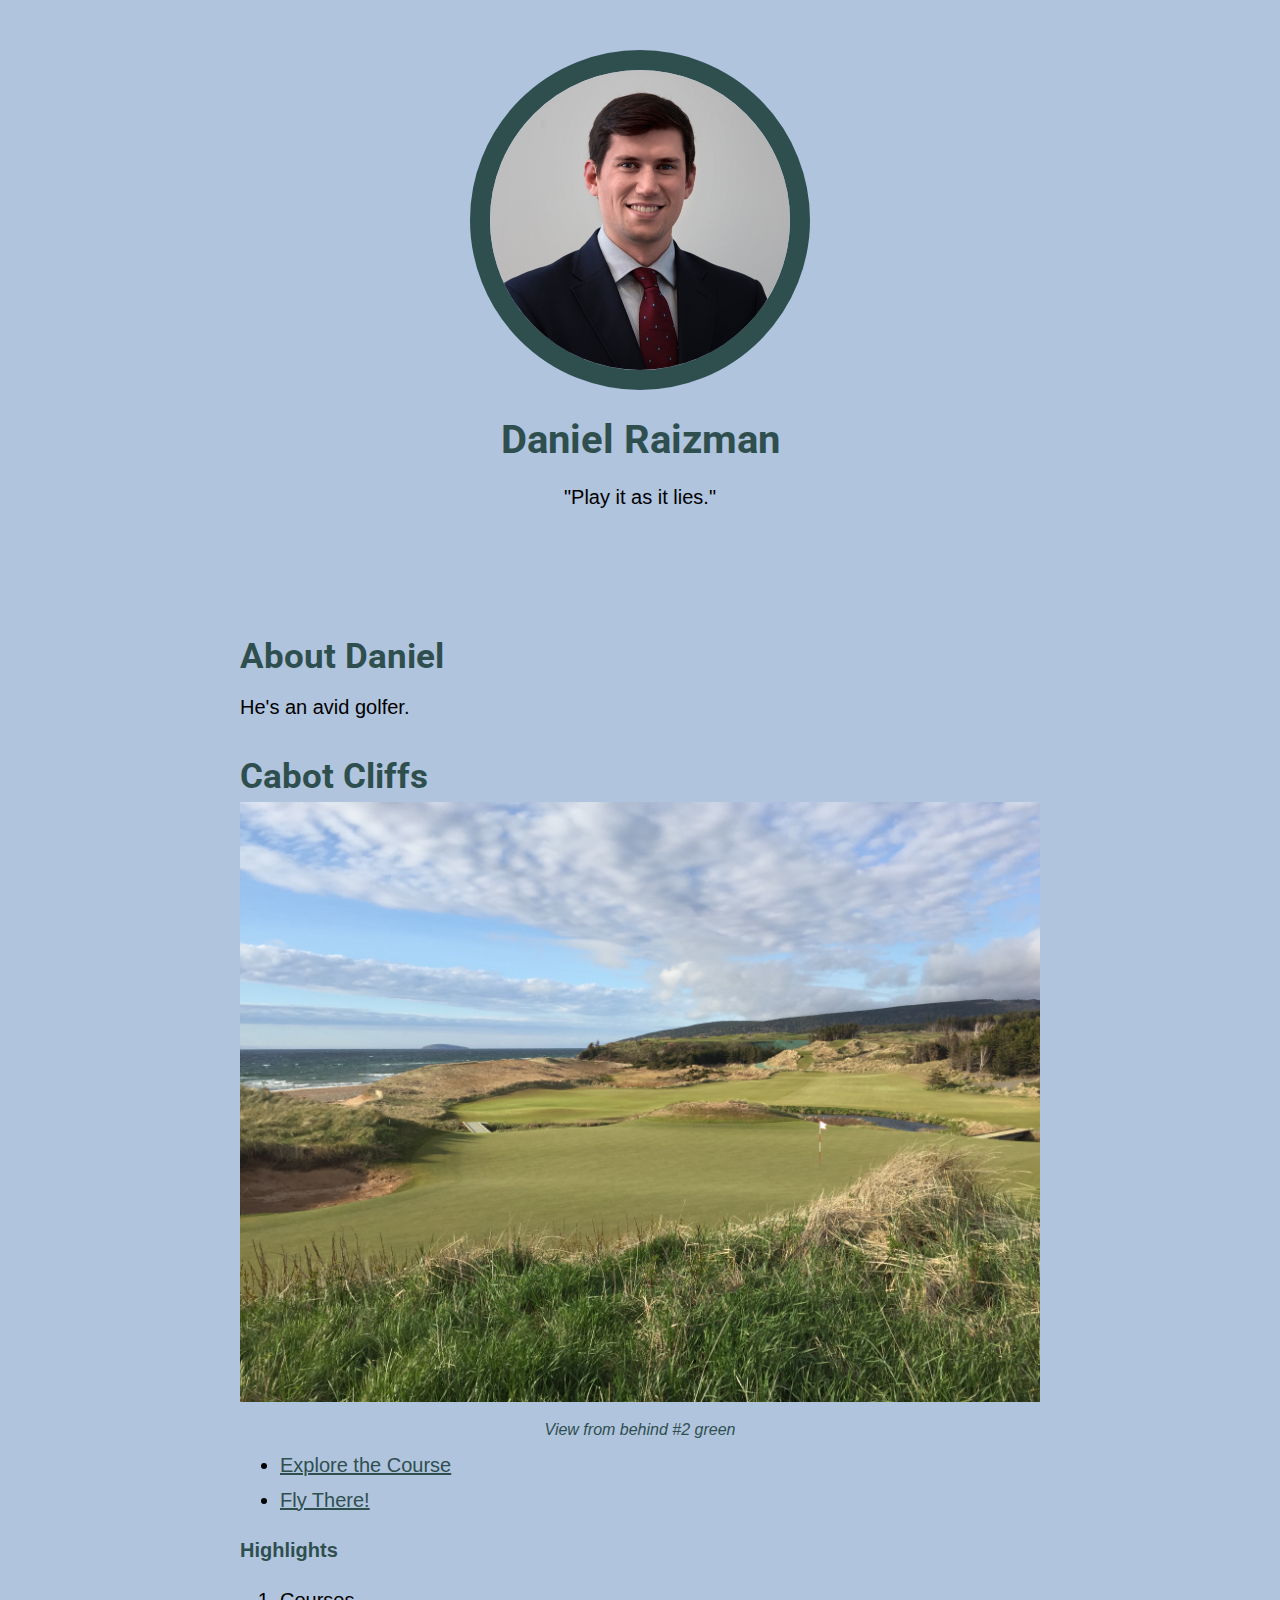
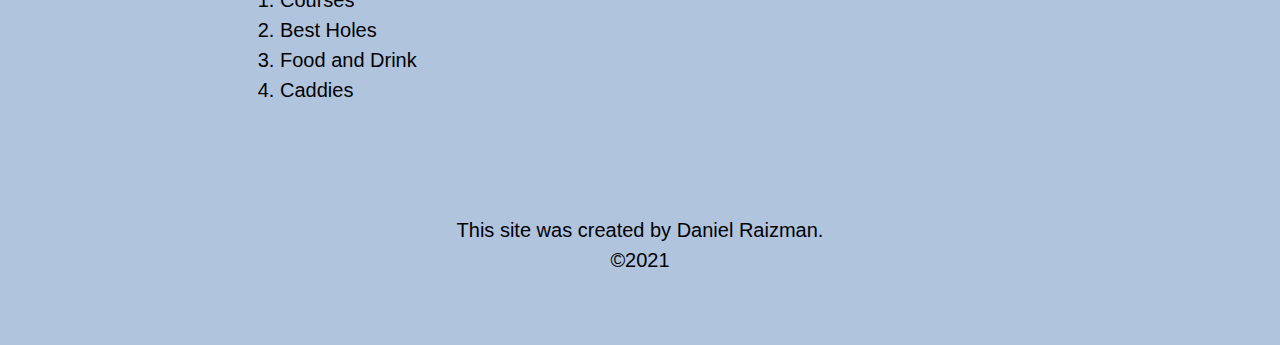
<file: index.html>
<!DOCTYPE html>
<html>
<head>
	<title>Daniel Raizman</title>
	<link rel="icon" href="img/Raizman_Headshot_Small.jpg">
	<link rel="preconnect" href="https://fonts.gstatic.com">
	<link href="https://fonts.googleapis.com/css2?family=Roboto&display=swap" rel="stylesheet">
	<link rel="stylesheet" type="text/css" href="css/golf.css">
</head>
<body>

	<!-- header element -->
	<header>
		<img src="img/Raizman_Headshot_Small.jpg" width="300" height="300">
		<h1>Daniel Raizman</h1>
		<blockquote>"Play it as it lies."</blockquote>
	</header>

	<!-- main element -->
	<main>
		<h2>About Daniel</h2>
		<p>He's an avid golfer.</p>

	
		<h2>Cabot Cliffs</h2>
		<img src="img/Cabot.JPG">
		<p class="caption">View from behind #2 green
		
			</div>	
		<ul>
			<li><a href="https://www.cabotlinks.com/golf/cabot-cliffs/">Explore the Course</a></li>
		</ul>
				<ul>
			<li><a href="https://www.google.com/travel/flights/search?tfs=CBwQAhojagwIAhIIL20vMDFjeF8SCjIwMjEtMDctMTRyBwgBEgNZSFoaI2oHCAESA1lIWhIKMjAyMS0wNy0xN3IMCAISCC9tLzAxY3hfcAGCAQsI____________AUABSAGYAQE">Fly There!</a></li>
		</ul>
		<h3>Highlights</h3>
		<ol>
			<li>Courses</li>
			<li>Best Holes</li>
			<li>Food and Drink</li>
			<li>Caddies</li>
		</ol>
	</main>

	<!-- footer element -->
	<footer>
		<p> This site was created by Daniel Raizman. 
			<br> &copy;2021
		</p>
	</footer>
</body>
</html>
</file>
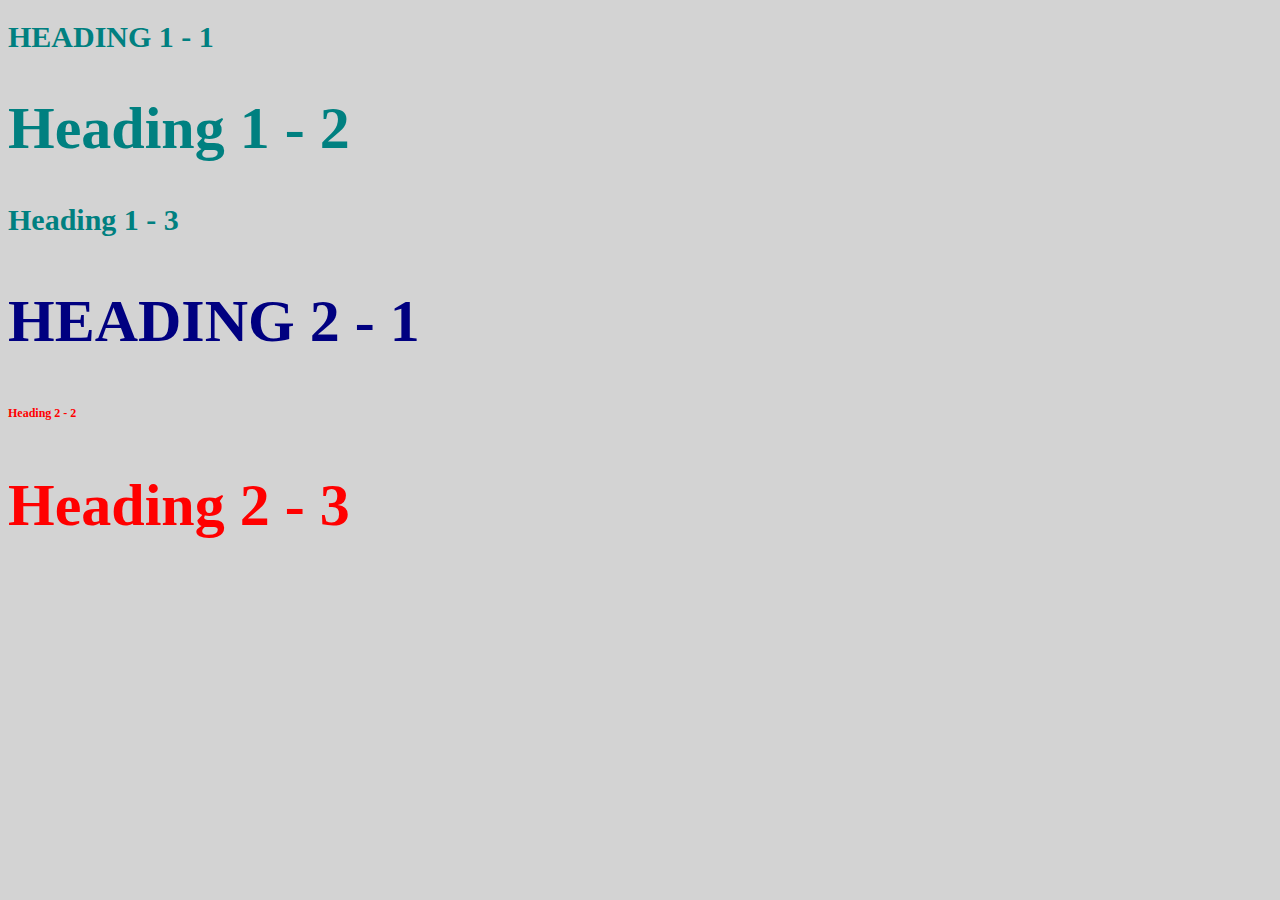
<file: style_test.html>
<!DOCTYPE html>
<html>
<head>
	<title>Style Test</title>
	<link rel="stylesheet" type="text/css" href="css/test.css">
</head>
<body>
	<h1 class="uppercase"><span>Heading 1 - 1</h1>
	<h1 class="big">Heading 1 - 2</h1>
	<h1>Heading 1 - 3</h1>
	<h2 class="big uppercase">Heading 2 - 1</h2>
	<h2>Heading 2 - 2</h2>
	<h2 class="big">Heading 2 - 3</h2>
</body>
</html>
</file>
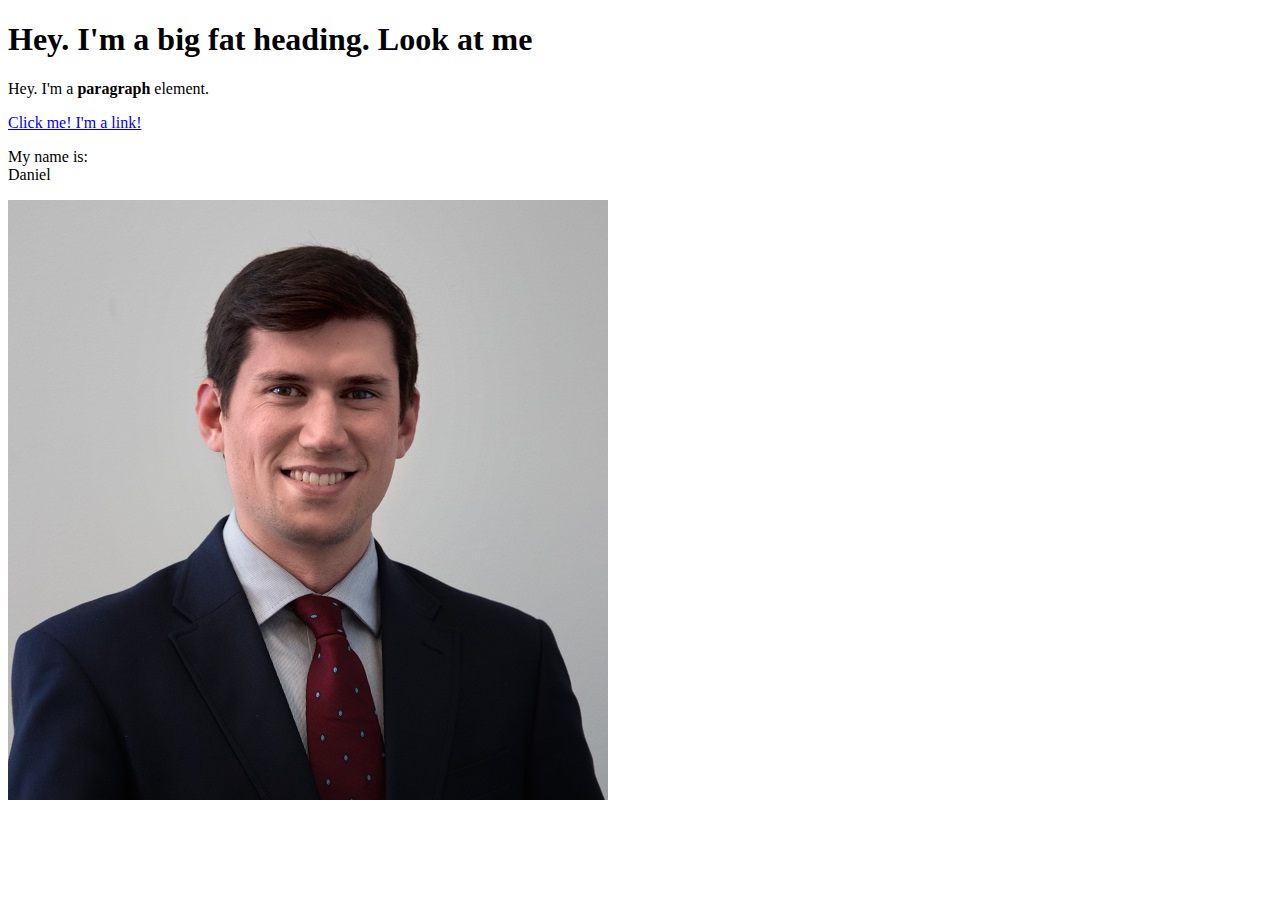
<file: test.html>
<!DOCTYPE html>
<html>
<head>
	<title>Test page</title>
</head>
<body>
	<h1>Hey. I'm a big fat heading. Look at me</h1>
	<p>Hey. I'm a <b>paragraph</b> element.</p>
	<a href="https://google.com" target="_blank" title="Let's go to Google">Click me! I'm a link!</a>
	<p>My name is: <br> Daniel</p>
	<img src="img/Raizman_Headshot_Small.jpg">
</body>
</html>
</file>
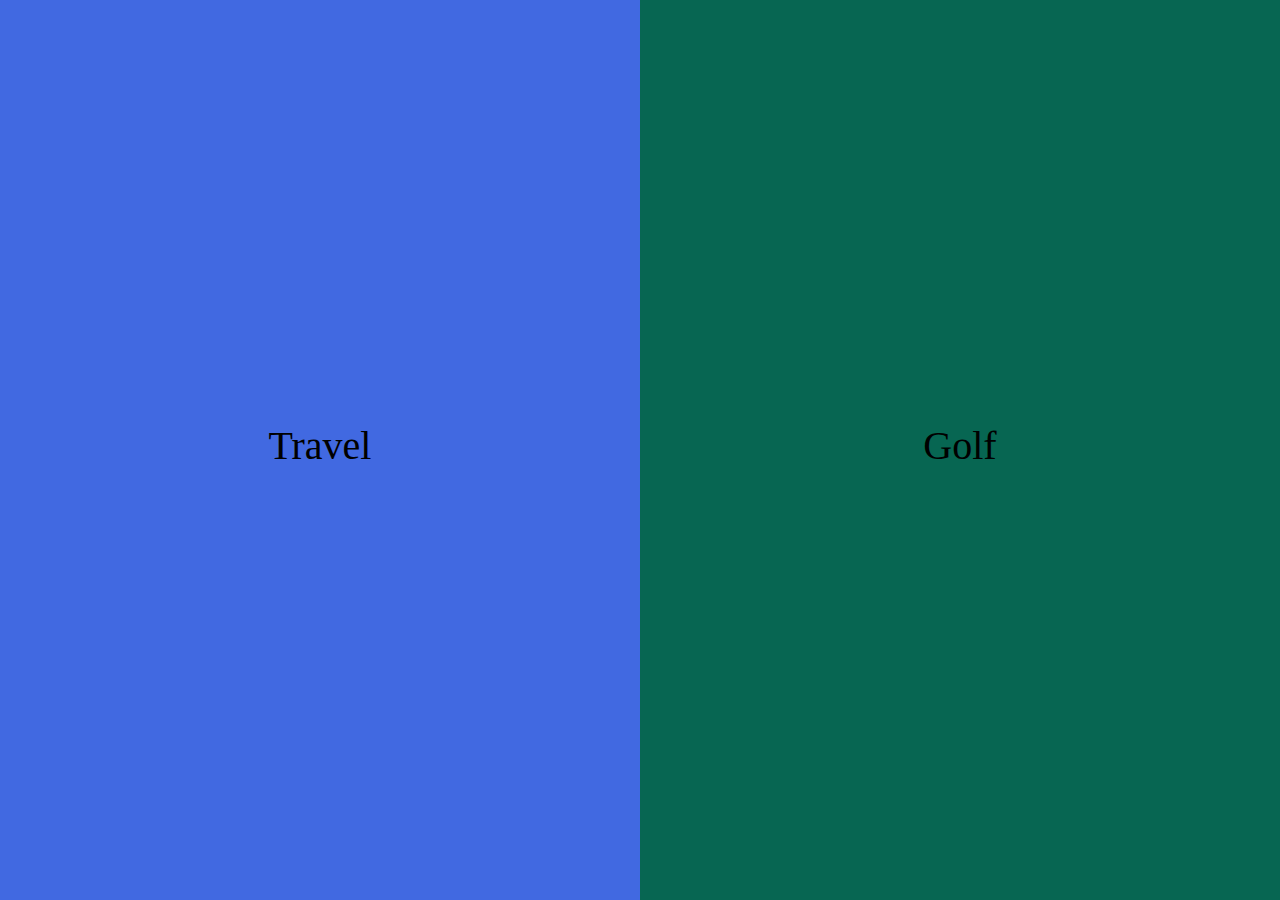
<file: twocol.html>
<!DOCTYPE html>
<html>
<head>
	<title>Two Columns</title>
	<link rel="icon" href="img/Raizman_Headshot_Small.jpg">

	<link rel="stylesheet" href="https://maxcdn.bootstrapcdn.com/bootstrap/4.0.0/css/bootstrap.min.css" integrity="sha384-Gn5384xqQ1aoWXA+058RXPxPg6fy4IWvTNh0E263XmFcJlSAwiGgFAW/dAiS6JXm" crossorigin="anonymous">

	<link rel="stylesheet" type="text/css" href="css/twocol.css">

</head>
<body>



		<div class="row no-gutters">
			
			<div class="col-md-6 no-gutters">
				<div class="leftside d-flex justify-content-center align-items-center">
					
					<h1><a href="https://www.tripsavvy.com/thmb/g5onirjXoOjijj-bQ8lYHdGPTDc=/2072x1447/filters:fill(auto,1)/GettyImages-541362624-5af20f4643a1030036a0545f.jpg">Travel</a></h1>

				</div>

			</div>

			<div class="col-md-6 no-gutters">
				<div class="rightside d-flex justify-content-center align-items-center">
					
					<h1><a href="https://golf.com/wp-content/uploads/2020/04/augusta-national-12.jpg">Golf</a></h1>

				</div>
			</div>


		</div>
</body>
</html>
</file>
<file: css/golf.css>
body{
	margin: 0;
	font-family: Arial, Helvetica, sans-serif;
	font-size: 20px;
	line-height: 30px;
	background-color: lightsteelblue;
}

header{

	text-align: center;
	padding-top: 50px;
	padding-bottom: 50px;
}

h1, h2{
	font-family: 'Roboto', sans-serif;

}
header h1{
	color: #2F4F4F;
	font-size: 40px;

}

header img{
	border-radius: 170px;
	width: 300px;
	border: 20px solid #2F4F4F;
}

main{
	max-width: 800px;
	margin: 0 auto;
	padding: 20px;
}

main img{
	max-width: 100%;
}

h2{
	font-size: 35px;
	color: #2F4F4F;
	margin: 40px 0 10px;
}

h3{
	font-size: 20px;
	color: #2F4F4F;
}


a{
	color: #2F4F4F;
}
a:hover{
	color: #483a94;
}

footer{
	text-align: center;
	padding: 50px;

}

p.caption{
	text-align: center;
	color: darkslategray;
	font-size: 16px;
	font-style: italic;
	margin: 5px 0 5px;
}

ul{
	margin: 5px 0 5px;
}
</file>
<file: css/test.css>
body{background-color: lightgrey;}
h1{
	font-size: 30px;
	color: teal;
}
h2{
	font-size: 12px;
	color: red;
}
.big{
	font-size: 60px;
}
.uppercase{
	text-transform: uppercase;
}
.big.uppercase{
	color: navy;
}
</file>
<file: css/twocol.css>
{
	margin: 0;
	font-family: Arial, Helvetica, sans-serif;
	font-size: 20px;
	line-height: 30px;
}

h1{font-family: 'Suranna', serif;
}

a {
	color: black;
	cursor: default;
}

a:hover {
	color: Gainsboro;
	text-decoration: none;
}


.leftside, .center, .rightside {
	height:50vh;
	width:100%;
}

@media screen and (min-width:768px)
{

	.leftside, .center, .rightside {
		height:100vh;
	}
}
.leftside {
	background: royalblue;
}

.rightside {
	background: #076652;
}
</file>
